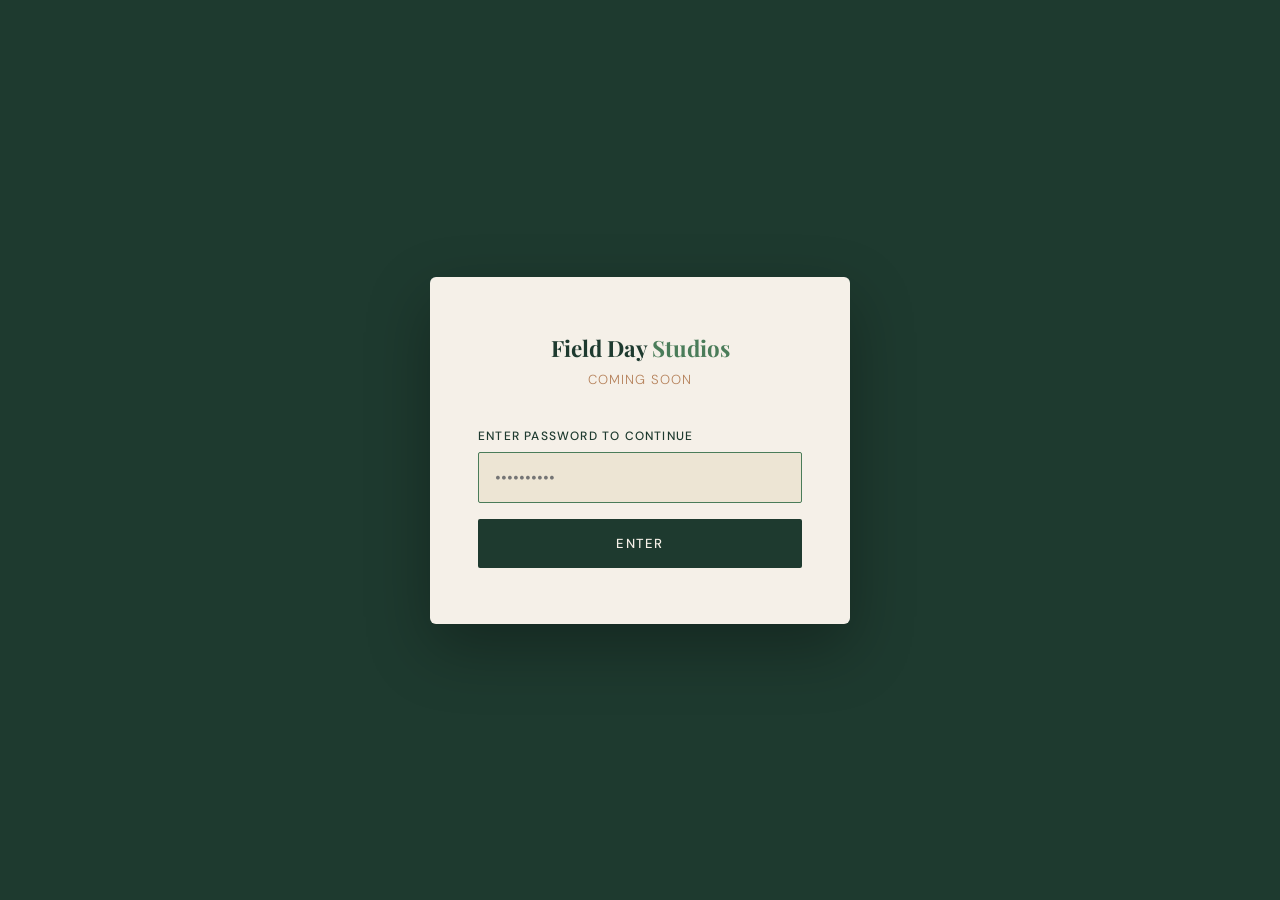
<file: enter.html>
<!DOCTYPE html>
<html lang="en">
<head>
  <meta charset="UTF-8" />
  <meta name="viewport" content="width=device-width, initial-scale=1.0" />
  <title>Field Day Studios</title>
  <link rel="preconnect" href="https://fonts.googleapis.com">
  <link href="https://fonts.googleapis.com/css2?family=Playfair+Display:ital,wght@0,700;1,400&family=DM+Sans:wght@300;400&display=swap" rel="stylesheet">
  <style>
    *, *::before, *::after { box-sizing: border-box; margin: 0; padding: 0; }

    body {
      font-family: 'DM Sans', sans-serif;
      font-weight: 300;
      background: #1e3a2f;
      min-height: 100vh;
      display: flex;
      align-items: center;
      justify-content: center;
      padding: 24px;
    }

    .card {
      background: #f5f0e8;
      border-radius: 6px;
      padding: 56px 48px;
      width: 100%;
      max-width: 420px;
      text-align: center;
      box-shadow: 0 24px 64px rgba(0,0,0,0.3);
    }

    .logo {
      font-family: 'Playfair Display', serif;
      font-size: 1.4rem;
      font-weight: 700;
      color: #1e3a2f;
      margin-bottom: 8px;
    }

    .logo span { color: #4a7c59; }

    .tagline {
      font-size: 0.82rem;
      color: #b5815a;
      letter-spacing: 0.08em;
      text-transform: uppercase;
      margin-bottom: 40px;
    }

    label {
      display: block;
      font-size: 0.75rem;
      font-weight: 500;
      letter-spacing: 0.1em;
      text-transform: uppercase;
      color: #1e3a2f;
      margin-bottom: 8px;
      text-align: left;
    }

    input[type="password"] {
      width: 100%;
      padding: 14px 16px;
      background: #ede5d4;
      border: 1.5px solid #c8dcc0;
      border-radius: 2px;
      font-family: 'DM Sans', sans-serif;
      font-size: 1rem;
      color: #2c2c28;
      outline: none;
      transition: border-color 0.3s ease;
      margin-bottom: 16px;
      -webkit-appearance: none;
    }

    input[type="password"]:focus {
      border-color: #4a7c59;
    }

    button {
      width: 100%;
      padding: 16px;
      background: #1e3a2f;
      color: #f5f0e8;
      border: none;
      border-radius: 2px;
      font-family: 'DM Sans', sans-serif;
      font-size: 0.82rem;
      font-weight: 500;
      letter-spacing: 0.1em;
      text-transform: uppercase;
      cursor: pointer;
      transition: background 0.3s ease;
    }

    button:hover { background: #2d5a3d; }

    .error {
      display: none;
      margin-top: 14px;
      font-size: 0.85rem;
      color: #b5815a;
    }
  </style>
</head>
<body>
  <div class="card">
    <p class="logo">Field Day <span>Studios</span></p>
    <p class="tagline">Coming soon</p>
    <label for="password">Enter password to continue</label>
    <input type="password" id="password" placeholder="••••••••••" autofocus />
    <button onclick="checkPassword()">Enter</button>
    <p class="error" id="error">Incorrect password. Try again.</p>
  </div>

  <script>
    // Check if already authenticated
    if (sessionStorage.getItem('fds_auth') === 'true') {
      window.location.href = 'index.html';
    }

    function checkPassword() {
      const input = document.getElementById('password').value;
      if (input === 'doodle2026!') {
        sessionStorage.setItem('fds_auth', 'true');
        window.location.href = 'index.html';
      } else {
        document.getElementById('error').style.display = 'block';
        document.getElementById('password').value = '';
        document.getElementById('password').focus();
      }
    }

    document.getElementById('password').addEventListener('keydown', function(e) {
      if (e.key === 'Enter') checkPassword();
    });
  </script>
</body>
</html>
</file>
